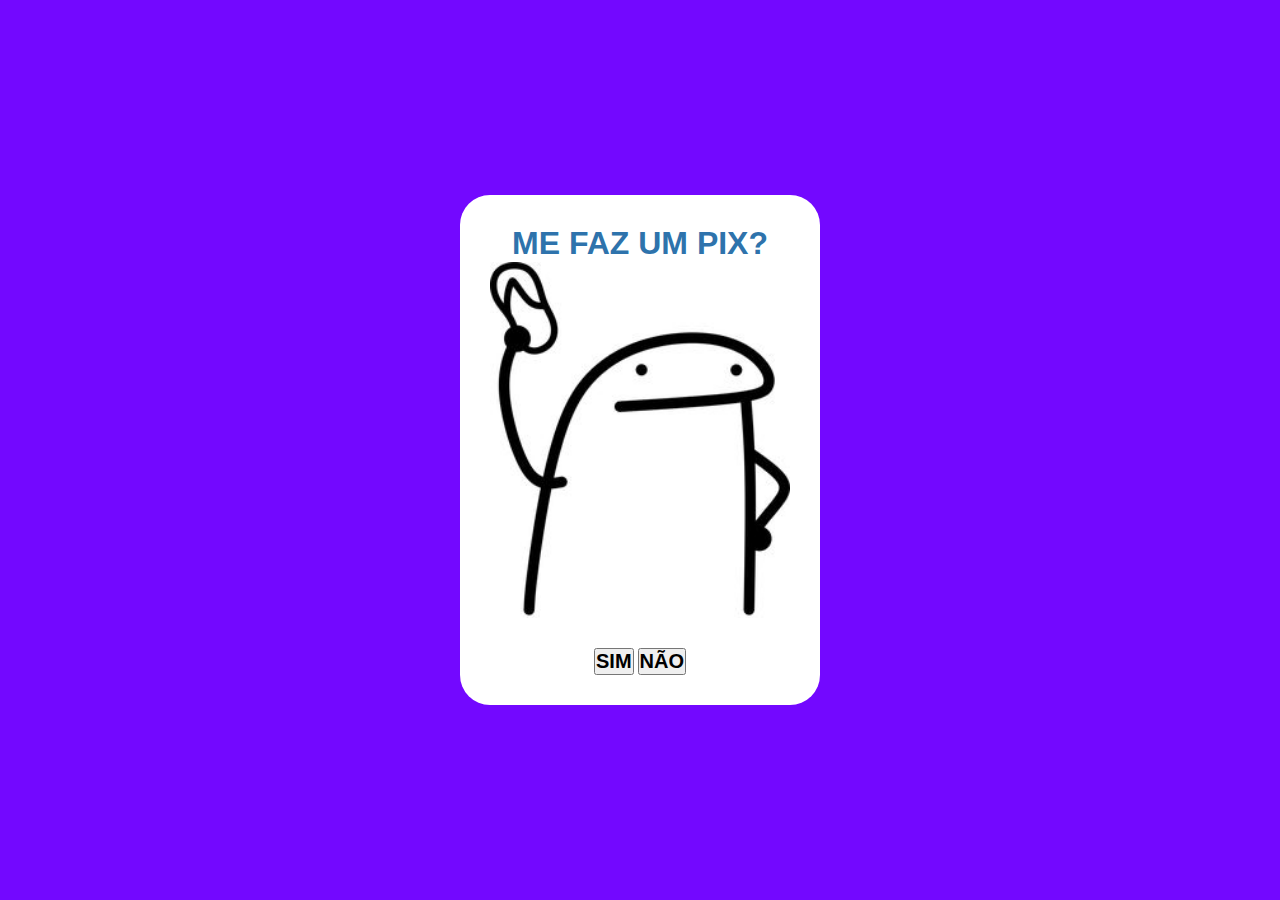
<file: index.html>
<!DOCTYPE html>
<html lang="en">
<head>
    <meta charset="UTF-8">
    <meta name="viewport" content="width=device-width, initial-scale=1.0">
    <title>Botão fujão</title>
    <script src="https://ajax.googleapis.com/ajax/libs/jquery/3.6.0/jquery.min.js"></script>
    <link rel="stylesheet" href="./style/style.css">
</head>
<body>
    <main>
        <div class="content">
           <h1> Me faz um pix?</h1>
           <img src="./assets/flork2.jpg" alt="Me faz um pix?">
           <div class="btn-area">
            <button class="yes" onclick="sim()"><h2>SIM</h2></button>
            <button class="not" onclick="desvia(this)" onmouseover="desvia(this)"><h2>NÃO</h2></button>
           </div>
        </div>
    </main>
    <script type="text/javascript" src="./js/index.js"></script>
</body>
</html>
</file>
<file: style/style.css>
*{
    margin: 0;
    padding: 0;
}

main{
    width: 100vw;
    height: 100vh;
    background-color: rgb(115, 8, 255);
    display: flex;
    justify-content: center;
    align-items: center;
}

.content img{
    width: 300px;
    height: fit-content;
    margin-bottom: 30px;
}


.content{
    background-color: rgb(255, 255, 255);
    padding: 30px;
    border-radius: 30px;
    display: flex;
    flex-direction: column;
    justify-content: center;
    align-items: center;
}

h1{
    color: rgb(46, 115, 172);
    text-transform: uppercase;
    font-family: Arial, Helvetica, sans-serif;
}

#no{
    background-color: rgb(223, 20, 230);
    border: none;
    width: 80px;
    height: 30px;
    border-radius: 10px;
    color: rgb(255, 255, 255);
}

#yes{
    background-color: rgb(153, 0, 255);
    border: none;
    width: 80px;
    height: 30px;
    border-radius: 10px;
    color: rgb(255, 255, 255);
}
</file>
